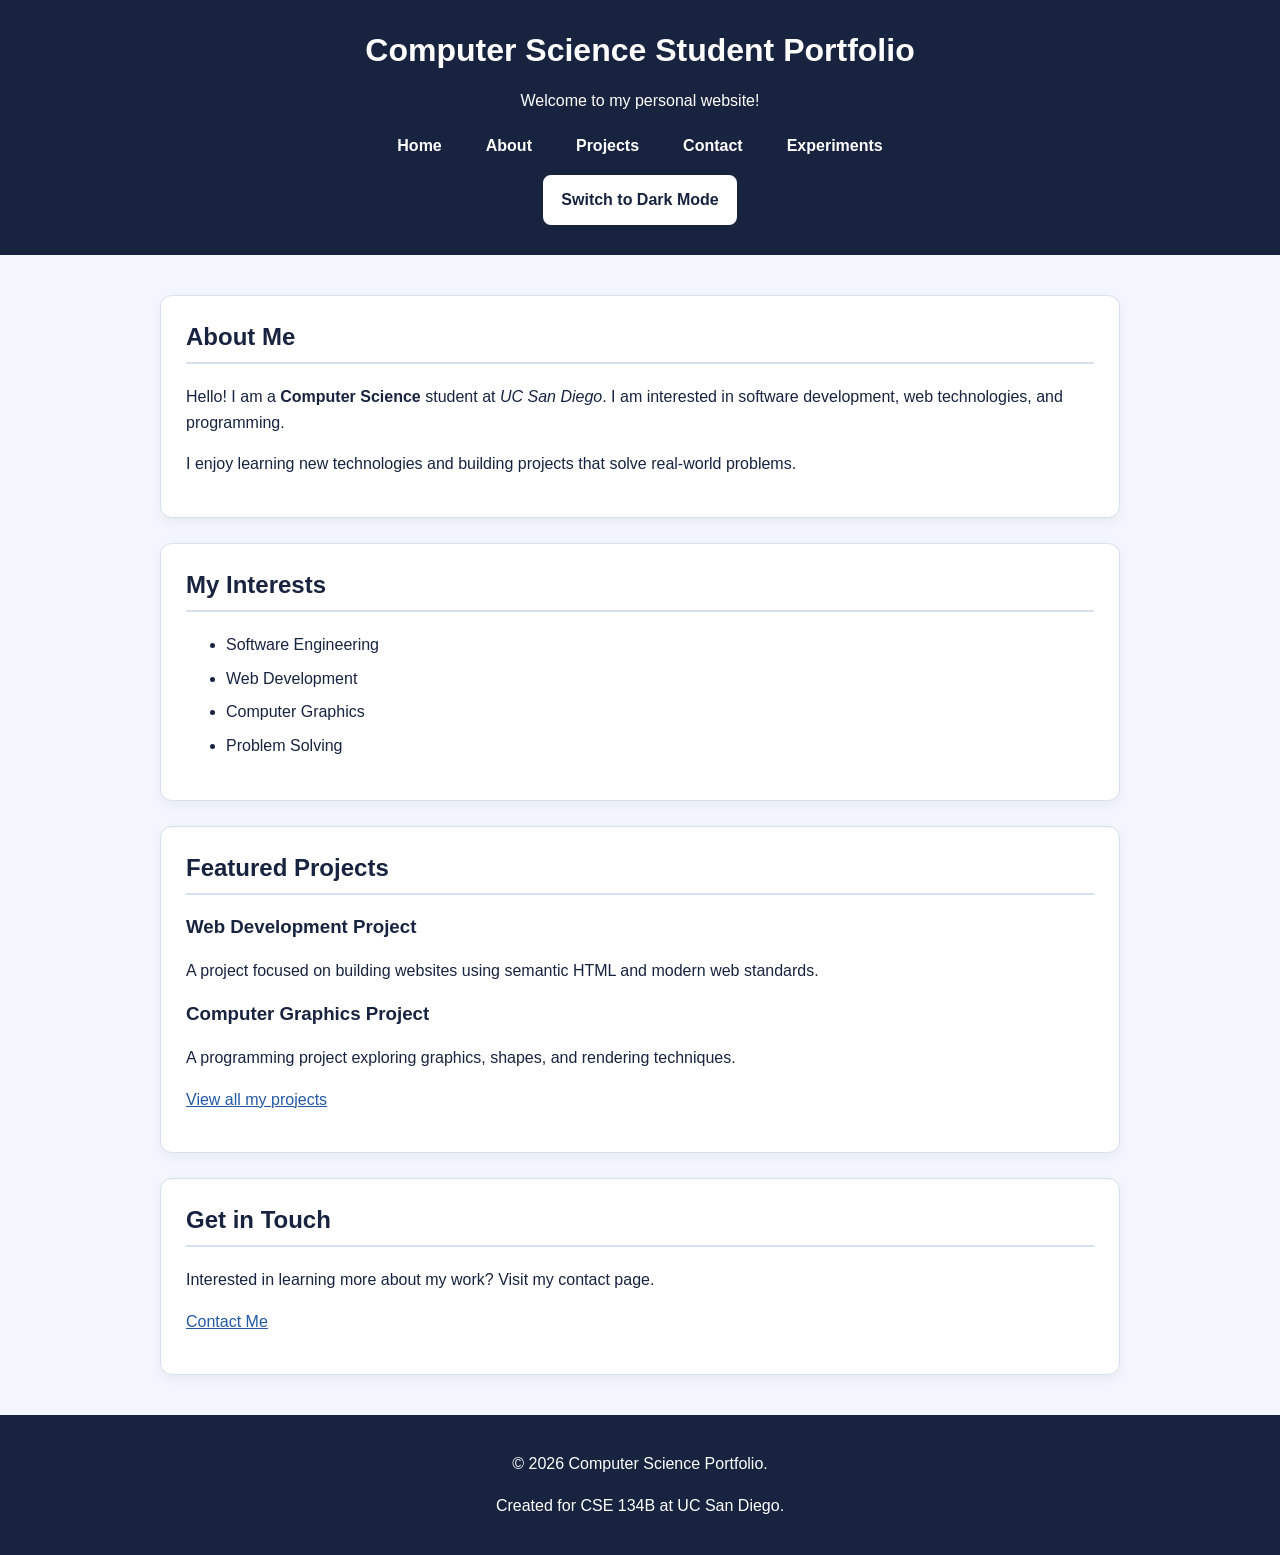
<file: index.html>
<!DOCTYPE html>
<html lang="en">
<head>
    <meta charset="UTF-8">
    <meta name="viewport" content="width=device-width, initial-scale=1.0">
    <meta name="description" content="Computer Science student portfolio at UC San Diego">
    <title>Home | Computer Science Portfolio</title>
    <link rel="stylesheet" href="style.css">
    <script src="theme.js" defer></script>
</head>

<body>
    <header>
        <h1>Computer Science Student Portfolio</h1>
        <p>Welcome to my personal website!</p>

        <nav aria-label="Main navigation">
            <ul>
                <li><a href="index.html">Home</a></li>
                <li><a href="about.html">About</a></li>
                <li><a href="projects.html">Projects</a></li>
                <li><a href="contact.html">Contact</a></li>
                <li><a href="experiments.html">Experiments</a></li>
            </ul>
        </nav>
        <button type="button" id="theme-toggle">
            Switch to Dark Mode
        </button>
    </header>

    <main>
        <section>
            <h2>About Me</h2>
            <p>
                Hello! I am a <strong>Computer Science</strong>
                student at <em>UC San Diego</em>.
                I am interested in software development,
                web technologies, and programming.
            </p>
            <p>
                I enjoy learning new technologies and
                building projects that solve real-world problems.
            </p>
        </section>

        <section>
            <h2>My Interests</h2>
            <ul>
                <li>Software Engineering</li>
                <li>Web Development</li>
                <li>Computer Graphics</li>
                <li>Problem Solving</li>
            </ul>
        </section>

        <section>
            <h2>Featured Projects</h2>

            <article>
                <h3>Web Development Project</h3>
                <p>
                    A project focused on building websites
                    using semantic HTML and modern web standards.
                </p>
            </article>

            <article>
                <h3>Computer Graphics Project</h3>
                <p>
                    A programming project exploring graphics,
                    shapes, and rendering techniques.
                </p>
            </article>

            <p>
                <a href="projects.html">View all my projects</a>
            </p>
        </section>

        <section>
            <h2>Get in Touch</h2>
            <p>
                Interested in learning more about my work?
                Visit my contact page.
            </p>
            <p>
                <a href="contact.html">Contact Me</a>
            </p>
        </section>
    </main>

    <footer>
        <p>&copy; 2026 Computer Science Portfolio.</p>
        <p>Created for CSE 134B at UC San Diego.</p>
    </footer>
</body>
</html>
</file>
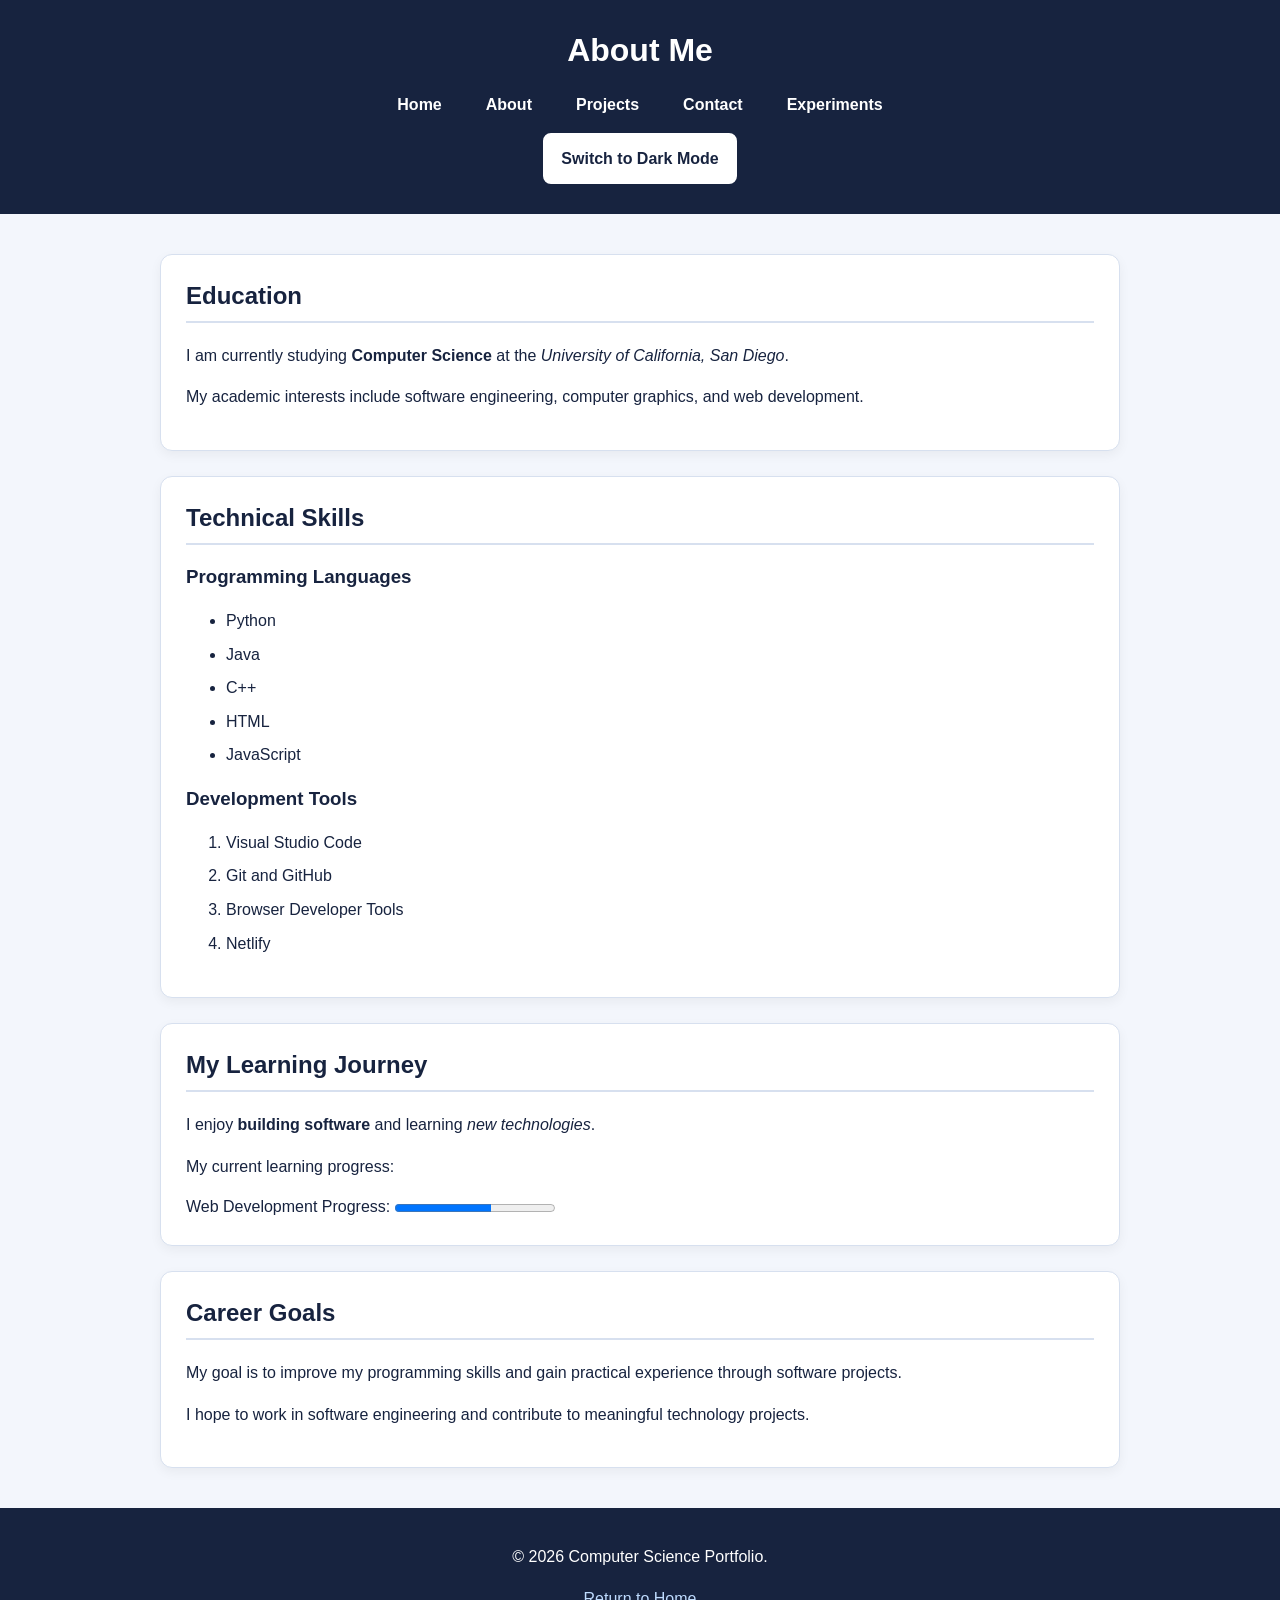
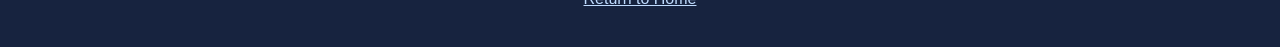
<file: about.html>
<!DOCTYPE html>
<html lang="en">
<head>
    <meta charset="UTF-8">
    <meta name="viewport" content="width=device-width, initial-scale=1.0">
    <meta name="description" content="About a UC San Diego Computer Science student">
    <title>About | Computer Science Portfolio</title>
    <link rel="stylesheet" href="style.css">
    <script src="theme.js" defer></script>
</head>
<body>
    <header>
        <h1>About Me</h1>
        <nav aria-label="Main navigation">
            <ul>
                <li><a href="index.html">Home</a></li>
                <li><a href="about.html">About</a></li>
                <li><a href="projects.html">Projects</a></li>
                <li><a href="contact.html">Contact</a></li>
                <li><a href="experiments.html">Experiments</a></li>
            </ul>
        </nav>
        <button type="button" id="theme-toggle">
            Switch to Dark Mode
        </button>
    </header>

    <main>
        <section>
            <h2>Education</h2>
            <p>
                I am currently studying <strong>Computer Science</strong>
                at the <em>University of California, San Diego</em>.
            </p>
            <p>
                My academic interests include software engineering,
                computer graphics, and web development.
            </p>
        </section>

        <section>
            <h2>Technical Skills</h2>
            <h3>Programming Languages</h3>
            <ul>
                <li>Python</li>
                <li>Java</li>
                <li>C++</li>
                <li>HTML</li>
                <li>JavaScript</li>
            </ul>

            <h3>Development Tools</h3>
            <ol>
                <li>Visual Studio Code</li>
                <li>Git and GitHub</li>
                <li>Browser Developer Tools</li>
                <li>Netlify</li>
            </ol>
        </section>

        <section>
            <h2>My Learning Journey</h2>
            <p>
                I enjoy <b>building software</b> and learning
                <i>new technologies</i>.
            </p>
            <p>
                My current learning progress:
            </p>
            <label for="learning-progress">Web Development Progress:</label>
            <progress id="learning-progress" value="60" max="100">60%</progress>
        </section>

        <section>
            <h2>Career Goals</h2>
            <p>
                My goal is to improve my programming skills and
                gain practical experience through software projects.
            </p>
            <p>
                I hope to work in software engineering and
                contribute to meaningful technology projects.
            </p>
        </section>
    </main>

    <footer>
        <p>&copy; 2026 Computer Science Portfolio.</p>
        <p><a href="index.html">Return to Home</a></p>
    </footer>
</body>
</html>
</file>
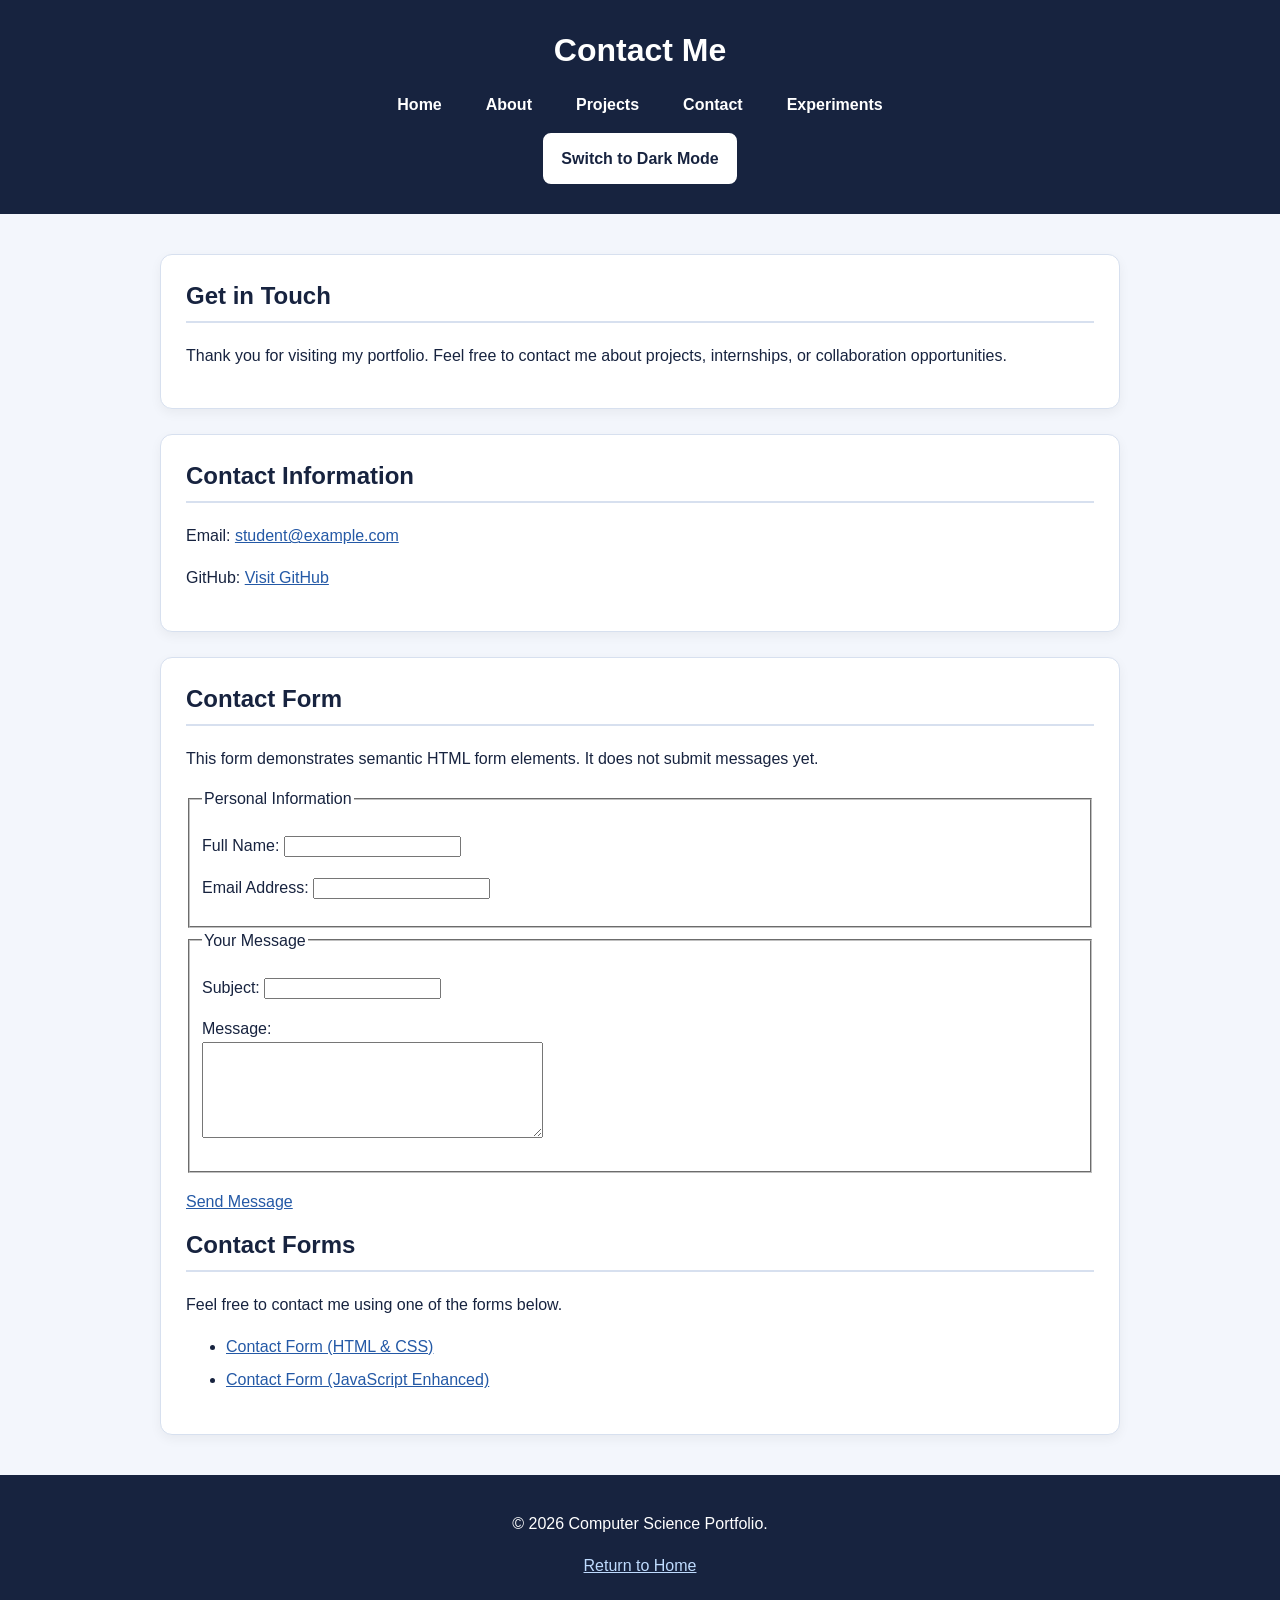
<file: contact.html>
<!DOCTYPE html>
<html lang="en">
<head>
    <meta charset="UTF-8">
    <meta name="viewport" content="width=device-width, initial-scale=1.0">
    <meta name="description" content="Contact page for my Computer Science portfolio">
    <title>Contact | Computer Science Portfolio</title>
    <link rel="stylesheet" href="style.css">
    <script src="theme.js" defer></script>
</head>
<body>
    <header>
        <h1>Contact Me</h1>

        <nav aria-label="Main navigation">
            <ul>
                <li><a href="index.html">Home</a></li>
                <li><a href="about.html">About</a></li>
                <li><a href="projects.html">Projects</a></li>
                <li><a href="contact.html">Contact</a></li>
                <li><a href="experiments.html">Experiments</a></li>
            </ul>
        </nav>
        <button type="button" id="theme-toggle">
    Switch to Dark Mode
</button>
    </header>

    <main>
        <section>
            <h2>Get in Touch</h2>
            <p>
                Thank you for visiting my portfolio.
                Feel free to contact me about projects,
                internships, or collaboration opportunities.
            </p>
        </section>

        <section>
            <h2>Contact Information</h2>
            <p>
                Email:
                <a href="mailto:student@example.com">
                    student@example.com
                </a>
            </p>
            <p>
                GitHub:
                <a href="https://github.com/">
                    Visit GitHub
                </a>
            </p>
        </section>

        <section>
            <h2>Contact Form</h2>
            <p>
                This form demonstrates semantic HTML form elements.
                It does not submit messages yet.
            </p>

            <form>
                <fieldset>
                    <legend>Personal Information</legend>

                    <p>
                        <label for="name">Full Name:</label>
                        <input type="text" id="name"
                               name="name" required>
                    </p>

                    <p>
                        <label for="email">Email Address:</label>
                        <input type="email" id="email"
                               name="email" required>
                    </p>
                </fieldset>

                <fieldset>
                    <legend>Your Message</legend>

                    <p>
                        <label for="subject">Subject:</label>
                        <input type="text" id="subject"
                               name="subject">
                    </p>

                    <p>
                        <label for="message">Message:</label>
                        <br>
                        <textarea id="message" name="message"
                                  rows="6" cols="40"></textarea>
                    </p>
                </fieldset>

                <p>
                    <a href="form-with-js.html">Send Message</a>
                </p>
            </form>

<h2>Contact Forms</h2>
<p>
    Feel free to contact me using one of the forms below.
</p>

<ul>
    <li>
        <a href="form-no-js.html">
            Contact Form (HTML & CSS)
        </a>
    </li>
    <li>
        <a href="form-with-js.html">
            Contact Form (JavaScript Enhanced)
        </a>
    </li>
</ul>

        </section>
    </main>

    <footer>
        <p>&copy; 2026 Computer Science Portfolio.</p>
        <p><a href="index.html">Return to Home</a></p>
    </footer>
</body>
</html>
</file>
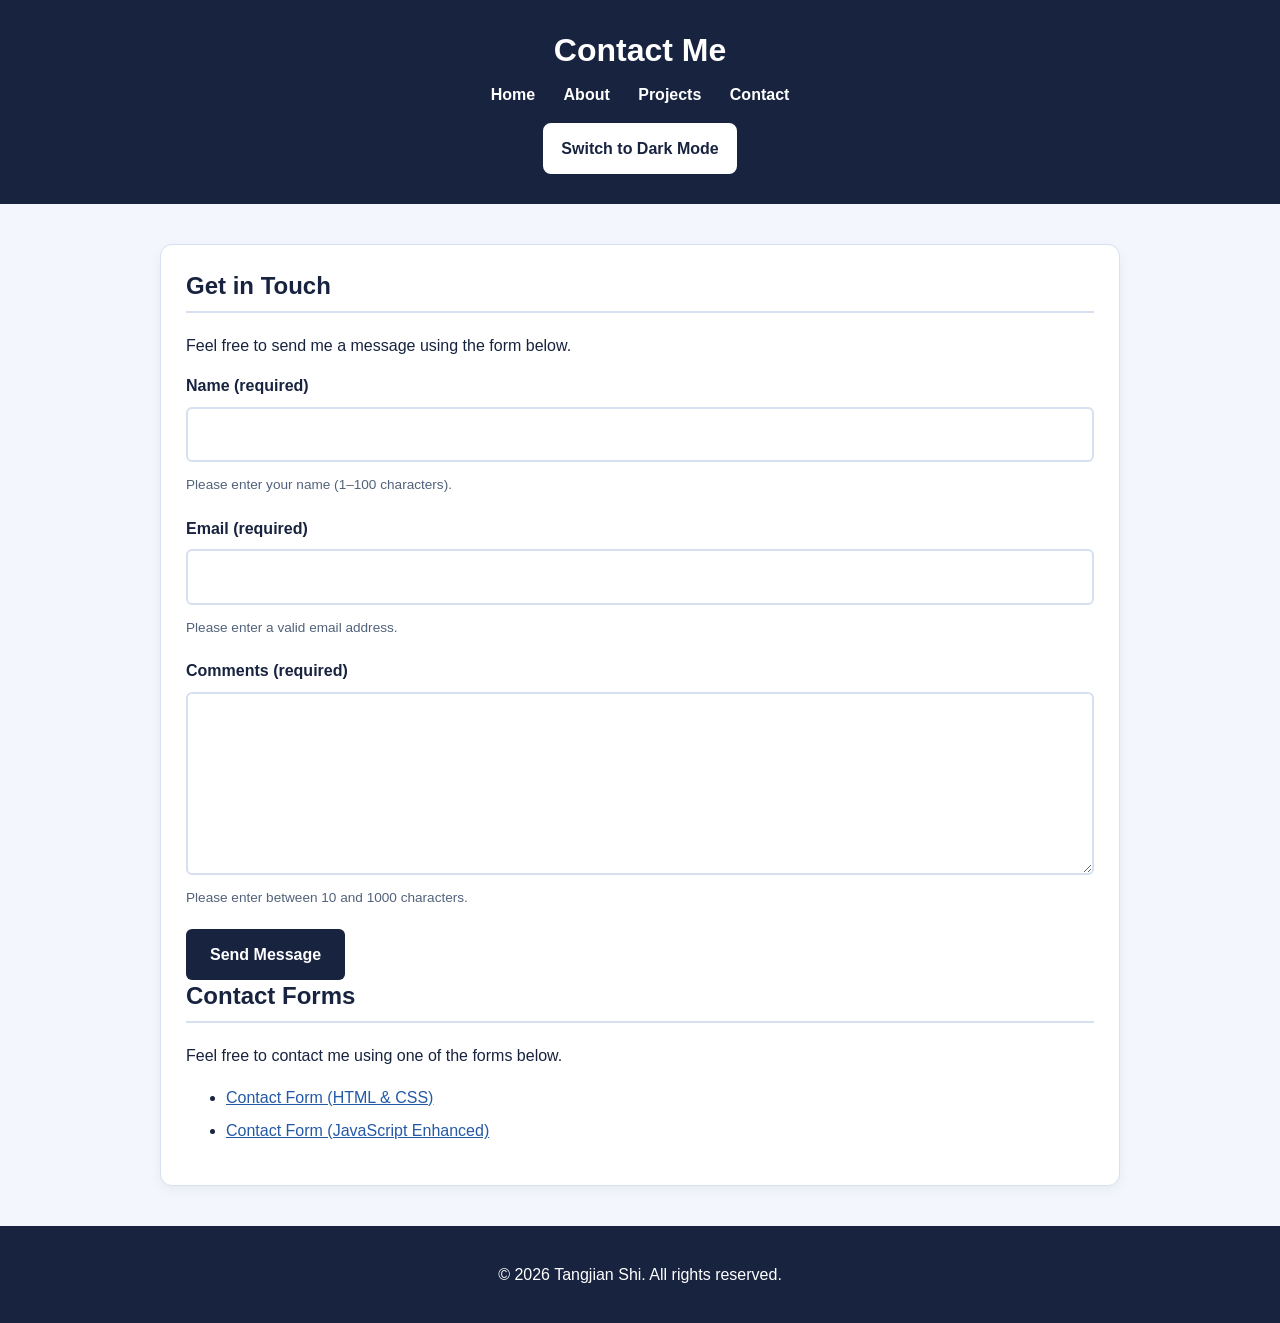
<file: form-no-js.html>
<!DOCTYPE html>
<html lang="en">
<head>
    <meta charset="UTF-8">
    <meta name="viewport" content="width=device-width, initial-scale=1.0">
    <title>Contact | Tangjian Shi</title>
    <link rel="stylesheet" href="style.css">
    <script src="theme.js" defer></script>
</head>
<body>
    <header>
        <h1>Contact Me</h1>
        <nav aria-label="Main navigation">
            <a href="index.html">Home</a>
            <a href="about.html">About</a>
            <a href="projects.html">Projects</a>
            <a href="form-no-js.html">Contact</a>
        </nav>
        <button type="button" id="theme-toggle">
    Switch to Dark Mode
</button>
    </header>

    <main>
        <section>
            <h2>Get in Touch</h2>
            <p>Feel free to send me a message using the form below.</p>

            <form action="https://httpbin.org/post" method="post">

                <div class="form-group">
                    <label for="name">Name (required)</label>
                    <input
                        type="text"
                        id="name"
                        name="name"
                        autocomplete="name"
                        required
                        minlength="1"
                        maxlength="100">
                    <small>Please enter your name (1–100 characters).</small>
                </div>

                <div class="form-group">
                    <label for="email">Email (required)</label>
                    <input
                        type="email"
                        id="email"
                        name="email"
                        autocomplete="email"
                        required>
                    <small>Please enter a valid email address.</small>
                </div>

                <div class="form-group">
                    <label for="comments">Comments (required)</label>
                    <textarea
                        id="comments"
                        name="comments"
                        rows="6"
                        required
                        minlength="10"
                        maxlength="1000"></textarea>
                    <small>Please enter between 10 and 1000 characters.</small>
                </div>

                <input type="hidden" name="possible_bot" value="true">

                <button type="submit">Send Message</button>
            </form>

<h2>Contact Forms</h2>
<p>
    Feel free to contact me using one of the forms below.
</p>

<ul>
    <li>
        <a href="form-no-js.html">
            Contact Form (HTML & CSS)
        </a>
    </li>
    <li>
        <a href="form-with-js.html">
            Contact Form (JavaScript Enhanced)
        </a>
    </li>
</ul>

        </section>
    </main>

    <footer>
        <p>&copy; 2026 Tangjian Shi. All rights reserved.</p>
    </footer>
</body>
</html>
</file>
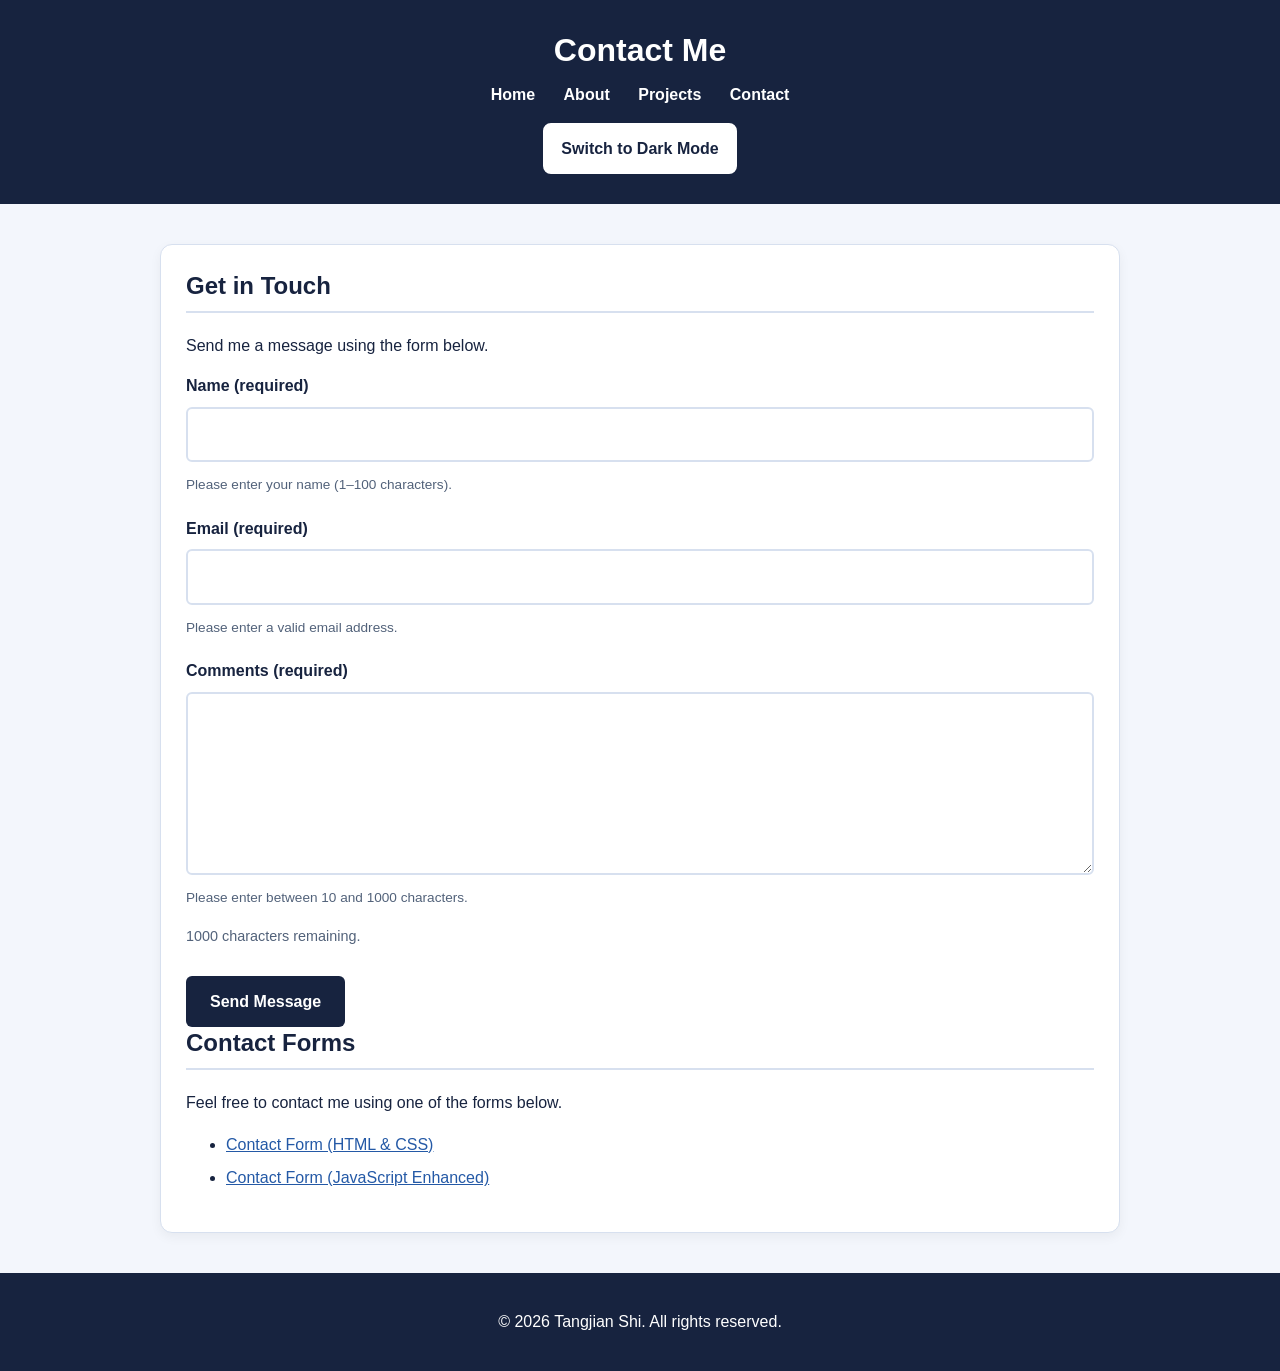
<file: form-with-js.html>
<!DOCTYPE html>
<html lang="en">
<head>
    <meta charset="UTF-8">
    <meta name="viewport" content="width=device-width, initial-scale=1.0">
    <title>Contact | Tangjian Shi</title>
    <link rel="stylesheet" href="style.css">
    <script src="form.js" defer></script>
    <script src="theme.js" defer></script>
</head>
<body>
    <header>
        <h1>Contact Me</h1>
        <nav aria-label="Main navigation">
            <a href="index.html">Home</a>
            <a href="about.html">About</a>
            <a href="projects.html">Projects</a>
            <a href="form-with-js.html">Contact</a>
        </nav>
        <button type="button" id="theme-toggle">
    Switch to Dark Mode
</button>
    </header>

    <main>
        <section>
            <h2>Get in Touch</h2>
            <p>Send me a message using the form below.</p>

            <form id="contact-form"
                  action="https://httpbin.org/post"
                  method="post">

                <div class="form-group">
                    <label for="name">Name (required)</label>
                    <input type="text" id="name" name="name"
                           autocomplete="name"
                           required minlength="1" maxlength="100"
                           aria-describedby="name-help name-error">
                    <small id="name-help">
                        Please enter your name (1–100 characters).
                    </small>
                    <p id="name-error" class="field-error"
                       aria-live="polite"></p>
                </div>

                <div class="form-group">
                    <label for="email">Email (required)</label>
                    <input type="email" id="email" name="email"
                           autocomplete="email" required
                           aria-describedby="email-help email-error">
                    <small id="email-help">
                        Please enter a valid email address.
                    </small>
                    <p id="email-error" class="field-error"
                       aria-live="polite"></p>
                </div>

                <div class="form-group">
                    <label for="comments">Comments (required)</label>
                    <textarea id="comments" name="comments"
                              rows="6" required
                              minlength="10" maxlength="1000"
                              aria-describedby="comments-help comments-count comments-error"></textarea>
                    <small id="comments-help">
                        Please enter between 10 and 1000 characters.
                    </small>
                    <p id="comments-count" class="character-count"
                       role="status" aria-live="polite">
                        1000 characters remaining.
                    </p>
                    <p id="comments-error" class="field-error"
                       aria-live="polite"></p>
                </div>

                <input type="hidden" name="possible_bot" value="true">

                <button type="submit">Send Message</button>
            </form>

<h2>Contact Forms</h2>
<p>
    Feel free to contact me using one of the forms below.
</p>

<ul>
    <li>
        <a href="form-no-js.html">
            Contact Form (HTML & CSS)
        </a>
    </li>
    <li>
        <a href="form-with-js.html">
            Contact Form (JavaScript Enhanced)
        </a>
    </li>
</ul>

        </section>
    </main>

    <footer>
        <p>&copy; 2026 Tangjian Shi. All rights reserved.</p>
    </footer>
</body>
</html>
</file>
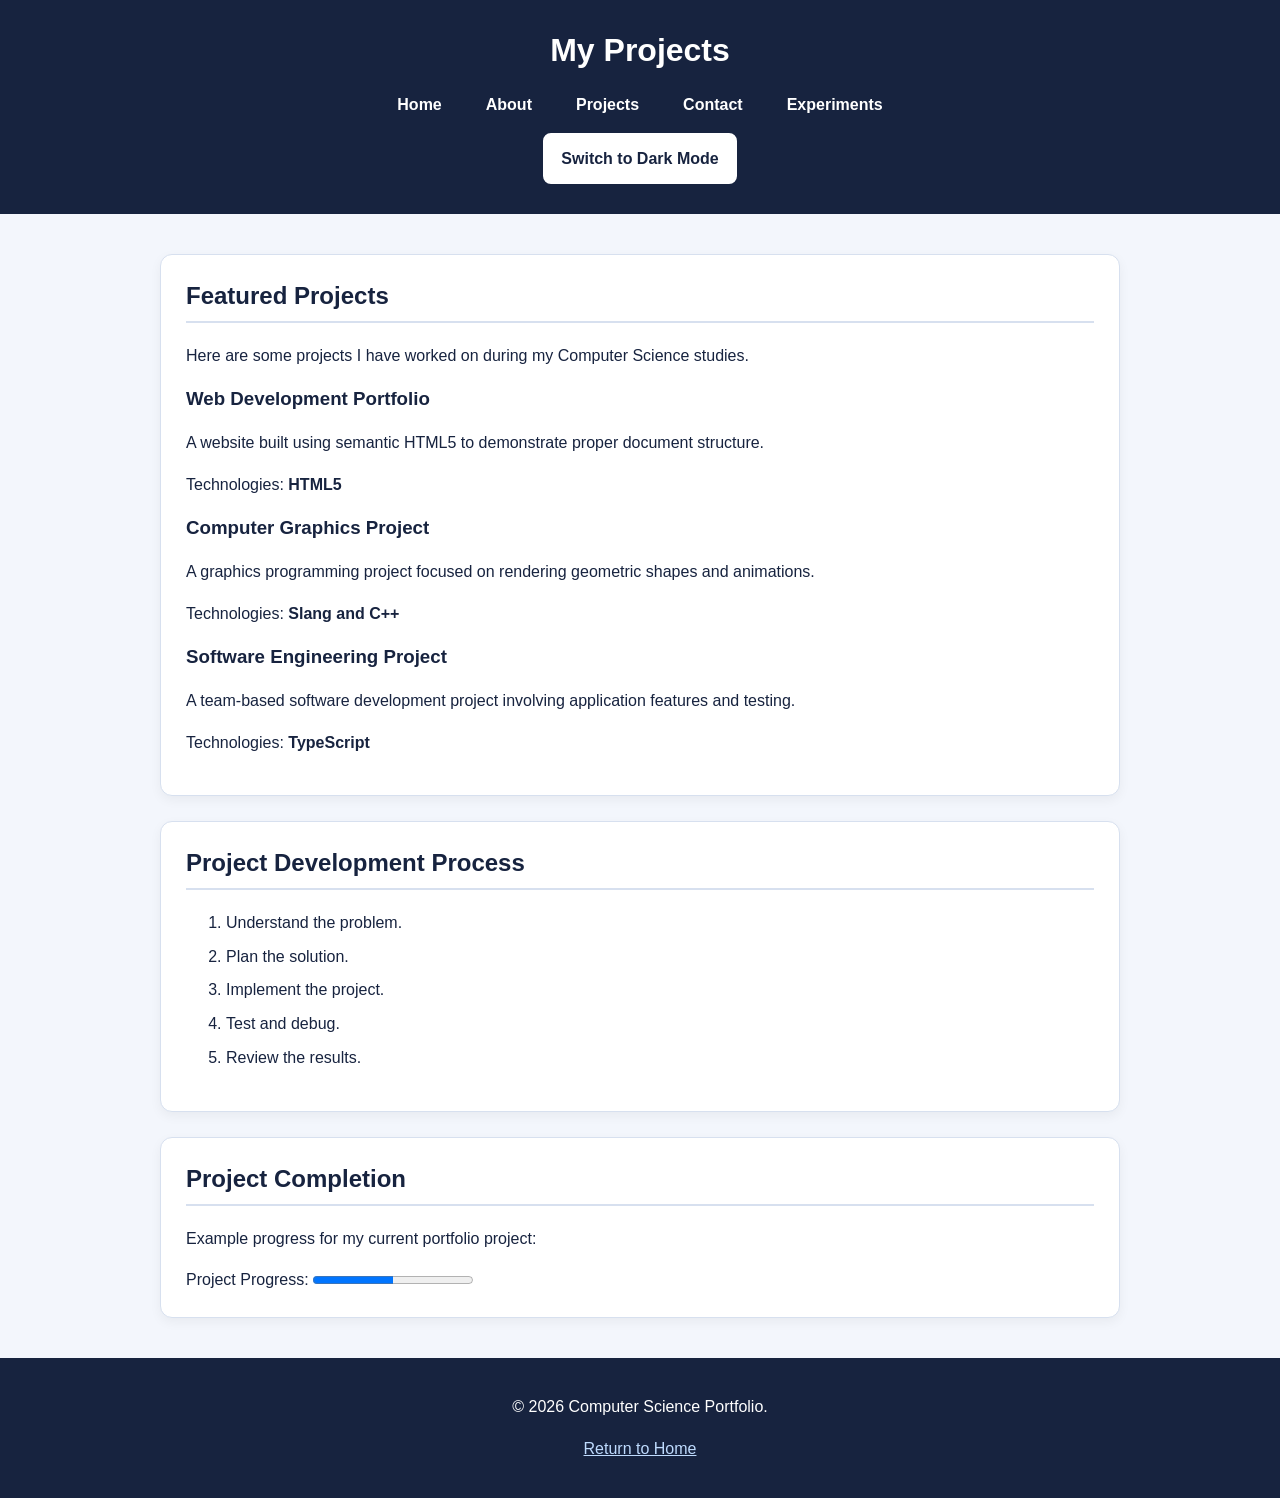
<file: projects.html>
<!DOCTYPE html>
<html lang="en">
<head>
    <meta charset="UTF-8">
    <meta name="viewport" content="width=device-width, initial-scale=1.0">
    <meta name="description" content="Computer Science projects portfolio">
    <title>Projects | Computer Science Portfolio</title>
    <link rel="stylesheet" href="style.css">
    <script src="theme.js" defer></script>
</head>
<body>
    <header>
        <h1>My Projects</h1>
        <nav aria-label="Main navigation">
            <ul>
                <li><a href="index.html">Home</a></li>
                <li><a href="about.html">About</a></li>
                <li><a href="projects.html">Projects</a></li>
                <li><a href="contact.html">Contact</a></li>
                <li><a href="experiments.html">Experiments</a></li>
            </ul>
        </nav>
        <button type="button" id="theme-toggle">
            Switch to Dark Mode
        </button>
    </header>

    <main>
        <section>
            <h2>Featured Projects</h2>
            <p>
                Here are some projects I have worked on
                during my Computer Science studies.
            </p>

            <article>
                <h3>Web Development Portfolio</h3>
                <p>
                    A website built using semantic HTML5 to
                    demonstrate proper document structure.
                </p>
                <p>
                    Technologies: <strong>HTML5</strong>
                </p>
            </article>

            <article>
                <h3>Computer Graphics Project</h3>
                <p>
                    A graphics programming project focused
                    on rendering geometric shapes and animations.
                </p>
                <p>
                    Technologies: <strong>Slang and C++</strong>
                </p>
            </article>

            <article>
                <h3>Software Engineering Project</h3>
                <p>
                    A team-based software development project
                    involving application features and testing.
                </p>
                <p>
                    Technologies: <strong>TypeScript</strong>
                </p>
            </article>
        </section>

        <section>
            <h2>Project Development Process</h2>
            <ol>
                <li>Understand the problem.</li>
                <li>Plan the solution.</li>
                <li>Implement the project.</li>
                <li>Test and debug.</li>
                <li>Review the results.</li>
            </ol>
        </section>

        <section>
            <h2>Project Completion</h2>
            <p>Example progress for my current portfolio project:</p>
            <label for="project-progress">Project Progress:</label>
            <progress id="project-progress" value="50" max="100">
                50%
            </progress>
        </section>
    </main>

    <footer>
        <p>&copy; 2026 Computer Science Portfolio.</p>
        <p><a href="index.html">Return to Home</a></p>
    </footer>
</body>
</html>
</file>
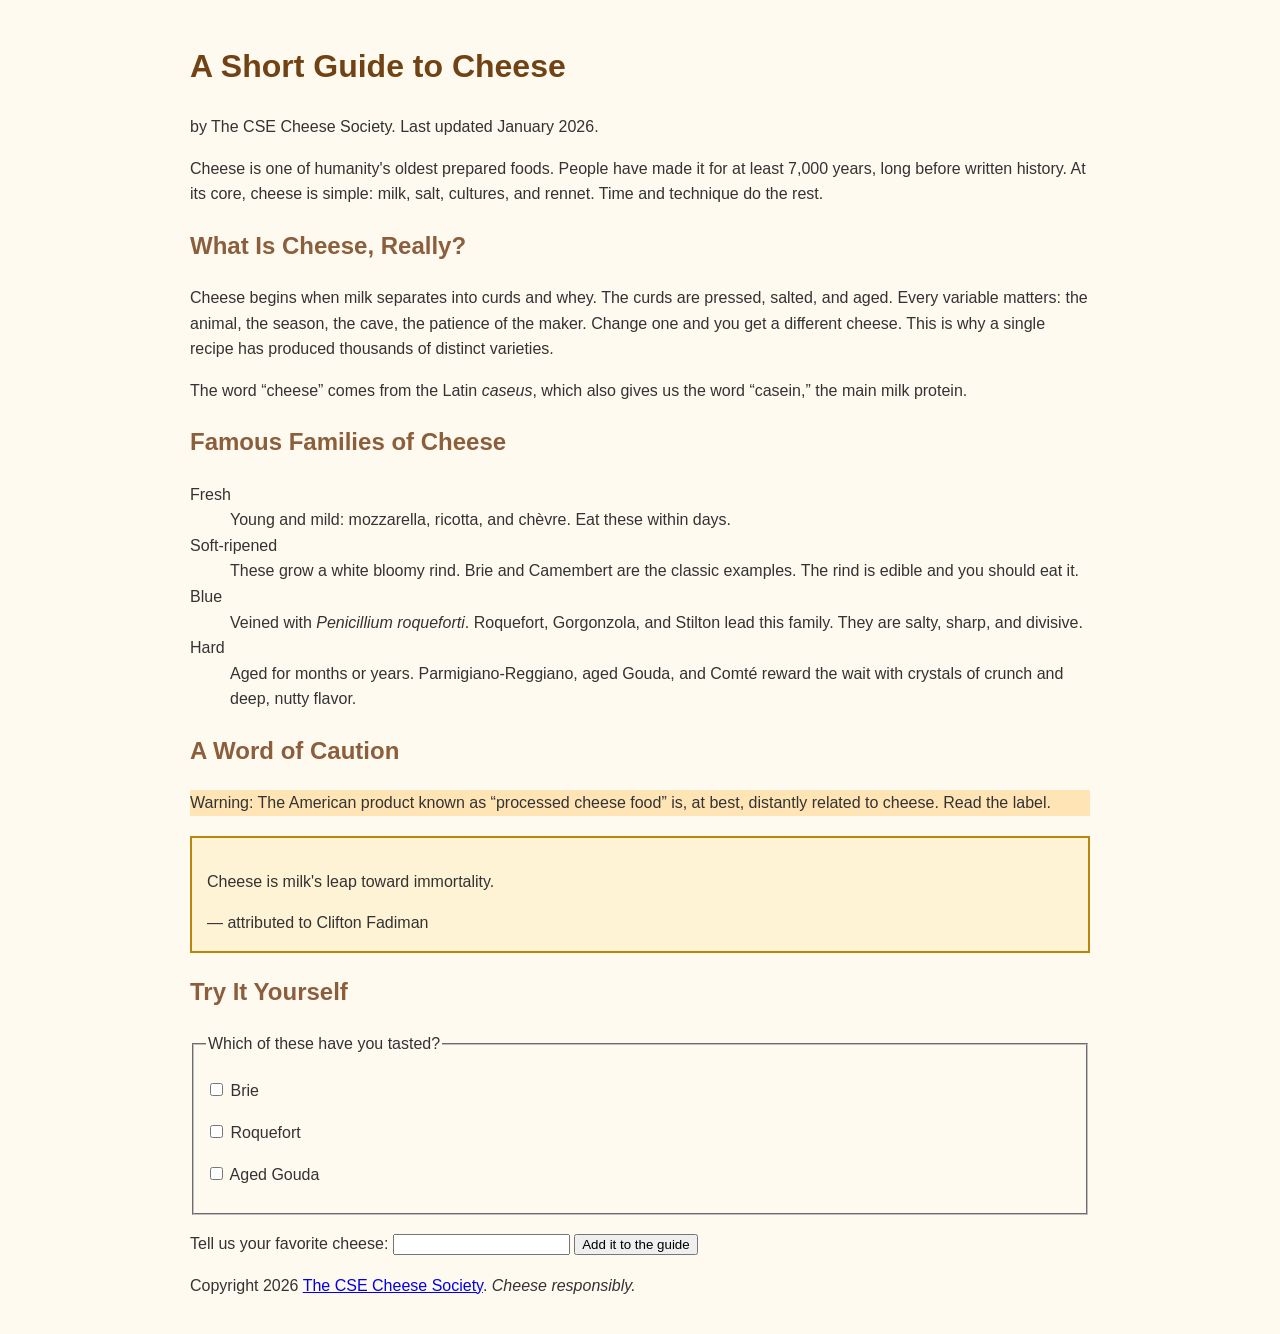
<file: part1/cheese.html>
<!DOCTYPE html>
<html lang="en">
<head>
  <meta charset="UTF-8">
  <meta name="viewport" content="width=device-width, initial-scale=1">
  <title>A Short Guide to Cheese</title>
  <link rel="stylesheet" href="cheese.css">
</head>
<body>
  <header>
    <h1>A Short Guide to Cheese</h1>
    <p>by The CSE Cheese Society. Last updated <time datetime="2026-01">January 2026</time>.</p>
  </header>

  <main>
    <article>
      <p>Cheese is one of humanity's oldest prepared foods. People have made
      it for at least 7,000 years, long before written history. At its core,
      cheese is simple: milk, salt, cultures, and rennet. Time and technique
      do the rest.</p>

      <section>
        <h2>What Is Cheese, Really?</h2>
        <p>Cheese begins when milk separates into curds and whey. The curds
        are pressed, salted, and aged. Every variable matters: the animal,
        the season, the cave, the patience of the maker. Change one and you
        get a different cheese. This is why a single recipe has produced
        thousands of distinct varieties.</p>
        <p>The word <q>cheese</q> comes from the Latin
        <span class="latin" lang="la">caseus</span>, which also gives us the word
        <q>casein,</q> the main milk protein.</p>
      </section>

      <section>
        <h2>Famous Families of Cheese</h2>

        <dl>
          <dt>Fresh</dt>
          <dd>Young and mild: mozzarella, ricotta, and
          <span lang="fr">chèvre</span>. Eat these within days.</dd>

          <dt>Soft-ripened</dt>
          <dd>These grow a white bloomy rind. Brie and Camembert are the
          classic examples. The rind is edible and you should eat it.</dd>

          <dt>Blue</dt>
          <dd>Veined with <span class="latin" lang="la">Penicillium
          roqueforti</span>. Roquefort, Gorgonzola, and Stilton lead this
          family. They are salty, sharp, and divisive.</dd>

          <dt>Hard</dt>
          <dd>Aged for months or years. Parmigiano-Reggiano, aged Gouda,
          and <span lang="fr">Comté</span> reward the wait with crystals
          of crunch and deep, nutty flavor.</dd>
        </dl>
      </section>

      <section>
        <h2>A Word of Caution</h2>
        <p id="warning">Warning: The American product known as
        <q>processed cheese food</q> is, at best, distantly related to
        cheese. Read the label.</p>

        <blockquote>
          <p>Cheese is milk's leap toward immortality.</p>
          <footer>— attributed to Clifton Fadiman</footer>
        </blockquote>
      </section>

      <section>
        <h2>Try It Yourself</h2>
        <form>
          <fieldset>
            <legend>Which of these have you tasted?</legend>
            <p><input type="checkbox" id="c-brie" name="tasted" value="brie">
               <label for="c-brie">Brie</label></p>
            <p><input type="checkbox" id="c-roquefort" name="tasted" value="roquefort">
               <label for="c-roquefort">Roquefort</label></p>
            <p><input type="checkbox" id="c-gouda" name="tasted" value="gouda">
               <label for="c-gouda">Aged Gouda</label></p>
          </fieldset>
          <p>
            <label for="fav">Tell us your favorite cheese:</label>
            <input type="text" id="fav" name="favorite">
            <button type="submit">Add it to the guide</button>
          </p>
        </form>
      </section>
    </article>
  </main>
  <footer>
    <p>Copyright 2026 <a href="https://example.com/cheese-society">The CSE
    Cheese Society</a>. <em>Cheese responsibly.</em></p>
  </footer>
</body>
</html>
</file>
<file: style.css>
/*
Name: Tangjian Shi
CSE 134B - Homework 3 Part 2
Personal Portfolio Stylesheet
*/

/* Theme variables */
:root {
    --primary-color: #14213d;
    --accent-color: #2563eb;
    --background-color: #f3f6fb;
    --card-color: #ffffff;
    --text-color: #1f2937;
    --border-color: #dbe3ef;
}

/* Global box sizing */
* {
    box-sizing: border-box;
}

/* Page typography and background */
body {
    margin: 0;
    font-family: Arial, Helvetica, sans-serif;
    line-height: 1.6;
    color: var(--text-color);
    background-color: var(--background-color);
}

/* Main headings */
h1, h2, h3 {
    line-height: 1.3;
}

h2 {
    color: var(--primary-color);
}

a {
    color: var(--accent-color);
}


/* Website header */
header {
    background-color: var(--primary-color);
    color: white;
    padding: 30px 20px;
    text-align: center;
}

header h1 {
    margin: 0 0 10px;
    color: white;
}

/* Navigation layout */
nav ul {
    list-style: none;
    padding: 0;
    margin: 20px 0 0;
    display: flex;
    justify-content: center;
    flex-wrap: wrap;
    gap: 20px;
}

/* Navigation links */
nav a {
    color: white;
    text-decoration: none;
    font-weight: bold;
    padding: 8px 12px;
    border-radius: 6px;
}

/* Navigation hover */
nav a:hover {
    background-color: var(--accent-color);
    color: white;
}

/* Keyboard accessibility */
nav a:focus-visible {
    outline: 3px solid #facc15;
    outline-offset: 4px;
}


/* Main content container */
main {
    max-width: 1000px;
    margin: 40px auto;
    padding: 0 20px;
}

/* Content cards */
main section {
    background-color: var(--card-color);
    padding: 25px;
    margin-bottom: 25px;
    border: 1px solid var(--border-color);
    border-radius: 12px;
    box-shadow: 0 4px 12px rgba(0, 0, 0, 0.05);
}

/* Section headings */
main section h2 {
    margin-top: 0;
    padding-bottom: 10px;
    border-bottom: 2px solid var(--border-color);
}

/* Paragraph spacing */
main p {
    margin-bottom: 15px;
}

/* List spacing */
main li {
    margin-bottom: 8px;
}

/* Footer */
footer {
    background-color: var(--primary-color);
    color: white;
    text-align: center;
    padding: 20px;
    margin-top: 40px;
}

footer a {
    color: #bfdbfe;
}


/* Responsive images and media */
img, video {
    max-width: 100%;
    height: auto;
}

/* Prevent long content from overflowing */
main {
    overflow-wrap: break-word;
}

/* Tablet and mobile screens */
@media (max-width: 768px) {
    header {
        padding: 25px 15px;
    }

    header h1 {
        font-size: 1.6rem;
    }

    nav ul {
        gap: 10px;
    }

    nav a {
        padding: 8px;
        font-size: 0.9rem;
    }

    main {
        margin: 20px auto;
        padding: 0 15px;
    }

    main section {
        padding: 18px;
    }
}

/* Small mobile screens */
@media (max-width: 480px) {
    header h1 {
        font-size: 1.4rem;
    }

    nav ul {
        flex-direction: column;
        align-items: center;
        gap: 5px;
    }

    main {
        padding: 0 10px;
    }

    main section {
        padding: 15px;
    }
}

/* Experiments Page */

.example-border {
    border: 1px solid black;
}

project-highlight {
    display: block;
    border: 2px solid black;
    padding: 10px;
    margin: 10px 0;
}

/* Responsive iframe */
iframe {
    display: block;
    width: 100%;
    max-width: 100%;
    box-sizing: border-box;
}

/* Dialog Example */
dialog[open] {
    position: static;
    margin: 15px 0;
    padding: 15px;
    max-width: 100%;
    box-sizing: border-box;
}


/* HW4 - Contact Form Styling */

.form-group {
    display: flex;
    flex-direction: column;
    gap: 0.5rem;
    margin-bottom: 1.25rem;
}

.form-group label {
    font-weight: 600;
    color: #17233f;
}

.form-group input,
.form-group textarea {
    width: 100%;
    box-sizing: border-box;
    padding: 0.8rem;
    font: inherit;
    color: #17233f;
    background: #ffffff;
    border: 1px solid #a8b5c9;
    border-radius: 6px;
}

.form-group textarea {
    min-height: 150px;
    resize: vertical;
}

.form-group input:focus-visible,
.form-group textarea:focus-visible {
    outline: 3px solid #477bd1;
    outline-offset: 2px;
}

form button[type="submit"] {
    padding: 0.8rem 1.5rem;
    font: inherit;
    font-weight: 600;
    color: white;
    background: #17233f;
    border: 0;
    border-radius: 6px;
    cursor: pointer;
}

form button[type="submit"]:hover {
    background: #304c80;
}

form button[type="submit"]:focus-visible {
    outline: 3px solid #477bd1;
    outline-offset: 3px;
}

@media (max-width: 600px) {
    .form-group input,
    .form-group textarea {
        max-width: 100%;
    }

    form button[type="submit"] {
        width: 100%;
    }
}


/* HW4 Part 2 - HTML Form Validation */

.form-group small {
    display: block;
    font-size: 0.85rem;
    color: #52627a;
    margin-top: 0.25rem;
}

.form-group input:required,
.form-group textarea:required {
    border-width: 2px;
}

/* Show errors after the user interacts with a field */
.form-group input:user-invalid,
.form-group textarea:user-invalid {
    border-color: #c62828;
    background-color: #fff3f3;
}

/* Show valid fields after user interaction */
.form-group input:user-valid,
.form-group textarea:user-valid {
    border-color: #287a45;
}

/* Preserve visible keyboard focus */
.form-group input:focus-visible,
.form-group textarea:focus-visible {
    outline: 3px solid #477bd1;
    outline-offset: 2px;
}


/* HW4 Part 3 - JavaScript Validation */

.field-error {
    color: #b42318;
    font-size: 0.9rem;
    font-weight: 600;
    margin: 0.25rem 0 0;
}

.field-error:empty {
    display: none;
}

.form-group input.is-invalid,
.form-group textarea.is-invalid {
    border: 2px solid #c62828;
    background-color: #fff3f3;
}

.form-group input.is-valid,
.form-group textarea.is-valid {
    border: 2px solid #287a45;
}

.character-count {
    color: #52627a;
    font-size: 0.9rem;
    margin: 0.5rem 0;
}

.character-count.count-warning {
    color: #9a5700;
    font-weight: 700;
}

.character-count.count-limit {
    color: #b42318;
    font-weight: 700;
}

.form-group input:focus-visible,
.form-group textarea:focus-visible {
    outline: 3px solid #477bd1;
    outline-offset: 2px;
}


/* HW4 Part 4 - Light and Dark Themes */

:root {
    --page-bg: #f3f6fc;
    --surface-bg: #ffffff;
    --header-bg: #17233f;
    --text-color: #17233f;
    --muted-color: #52627a;
    --border-color: #d7e0ef;
    --link-color: #2459a6;
    --field-bg: #ffffff;
}

:root[data-theme="dark"] {
    --page-bg: #111827;
    --surface-bg: #1f2937;
    --header-bg: #0b1220;
    --text-color: #f3f4f6;
    --muted-color: #cbd5e1;
    --border-color: #475569;
    --link-color: #93c5fd;
    --field-bg: #111827;
}

body {
    background-color: var(--page-bg);
    color: var(--text-color);
}

main section {
    background-color: var(--surface-bg);
    color: var(--text-color);
    border-color: var(--border-color);
}

main h2,
main h3,
main p {
    color: var(--text-color);
}

header,
footer {
    background-color: var(--header-bg);
    color: #ffffff;
}

main a {
    color: var(--link-color);
}

.form-group label {
    color: var(--text-color);
}

.form-group small,
.character-count {
    color: var(--muted-color);
}

.form-group input,
.form-group textarea {
    background-color: var(--field-bg);
    color: var(--text-color);
    border-color: var(--border-color);
}

#theme-toggle {
    display: inline-block;
    padding: 0.65rem 1rem;
    margin-top: 1rem;
    background-color: #ffffff;
    color: #17233f;
    border: 2px solid #ffffff;
    border-radius: 8px;
    font: inherit;
    font-weight: 600;
    cursor: pointer;
}

#theme-toggle:hover {
    background-color: #dbeafe;
}

#theme-toggle:focus-visible {
    outline: 3px solid #93c5fd;
    outline-offset: 3px;
}

/* Preserve the original portfolio's responsive layout */
@media (max-width: 600px) {
    #theme-toggle {
        max-width: 100%;
    }
}


/* HW4 - Cross-document View Transitions */

@view-transition {
    navigation: auto;
}

@media (prefers-reduced-motion: no-preference) {
    ::view-transition-old(root) {
        animation: 0.5s ease-out both fade-out;
    }

    ::view-transition-new(root) {
        animation: 0.5s ease-in both fade-in;
    }

    @keyframes fade-out {
        from {
            opacity: 1;
        }
        to {
            opacity: 0;
        }
    }

    @keyframes fade-in {
        from {
            opacity: 0;
        }
        to {
            opacity: 1;
        }
    }
}

@media (prefers-reduced-motion: reduce) {
    ::view-transition-old(root),
    ::view-transition-new(root) {
        animation-duration: 0.01ms !important;
    }
}
</file>
<file: part1/cheese.css>
/*
Name: Tangjian Shi
Repository: https://github.com/TangjianShi0426/cse134b-hw3
CSE 134B - Homework 3 Part 1
*/


body {
    font-family: Arial, Helvetica, sans-serif;
    color: #333333;
    line-height: 1.6;
    background-color: #fffaf0;
}

h1 {
    font-size: 2rem;
}

h2 {
    font-size: 1.5rem;
}


/* Basic element selectors */
h1 {
    color: #704214;
}

h2 {
    color: #8b5e3c;
}

/* Italicize Latin terms */
.latin {
    font-style: italic;
}

/* Highlight the warning */
#warning {
    background-color: #ffe4b5;
}


/* Center the page content */
body {
    max-width: 900px;
    margin: 0 auto;
    padding: 20px;
}

/* Style the quotation */
blockquote {
    border: 2px solid #b8860b;
    margin: 20px 0;
    padding: 15px;
    background-color: #fff3d6;
}


/* Change link appearance on hover */
a:hover {
    color: #b45309;
    text-decoration: underline;
}

/* Visible keyboard focus for interactive elements */
a:focus,
input:focus,
button:focus {
    outline: 3px solid #2563eb;
    outline-offset: 3px;
}


/* First rule: set paragraph spacing */
p {
    margin-bottom: 10px;
}

/*
Both rules use the same selector and have equal specificity.
The second rule wins because it appears later in the CSS.
This demonstrates the CSS cascade.
*/
p {
    margin-bottom: 16px;
}
</file>
